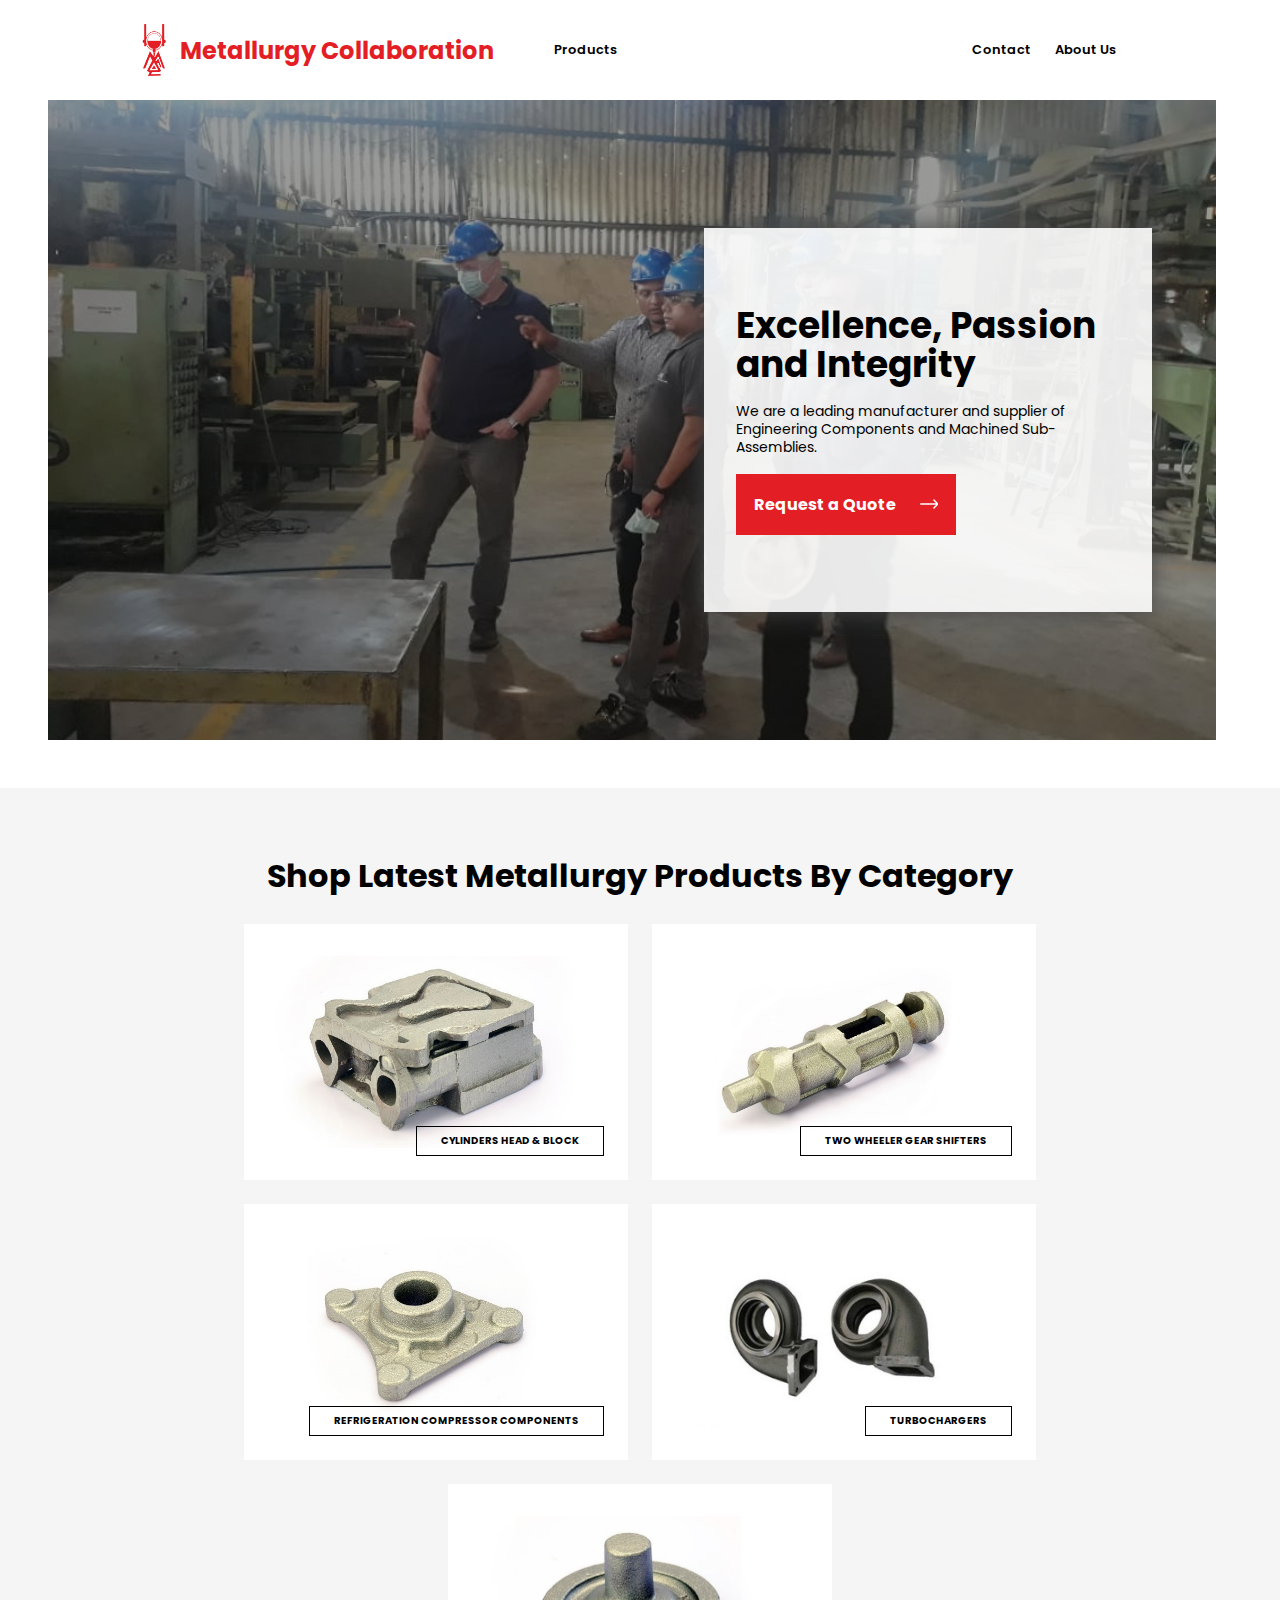
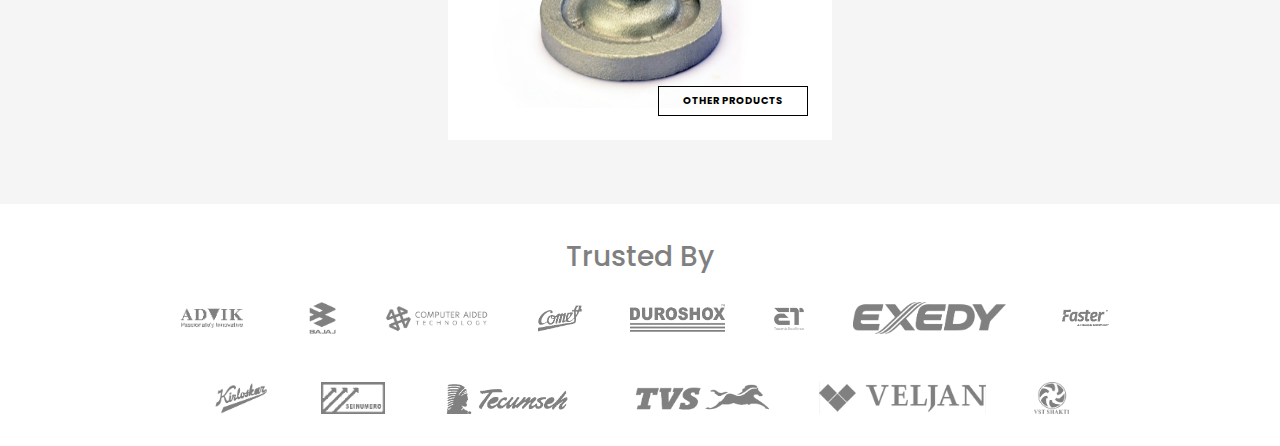
<file: index.html>
<!DOCTYPE html>
<html lang="en">
<head>
    <meta charset="UTF-8">
    <meta name="viewport"
          content="width=device-width, user-scalable=no, initial-scale=1.0, maximum-scale=1.0, minimum-scale=1.0">
    <meta http-equiv="X-UA-Compatible" content="ie=edge">
    <title>Metallurgy Collaboration - Kolhapur, India</title>

    <link rel="stylesheet" href="style.css">
    <link rel="stylesheet" href="main.css">
    <link rel="icon" href="./images/logo.png">

    <script src="script.js" defer></script>
</head>
<body>
    <div id="navbar">
        <div id="navbar-left">
            <a href="./">
                <img src="./images/logo.png" alt="">
                <h1>Metallurgy Collaboration</h1>
            </a>
            <div class="navbar-break"></div>
            <a href="./products/">Products</a>
        </div>
        <div id="navbar-right">
            <a href="./contact/">Contact</a>
            <a href="./about/">About Us</a>
            <div class="navbar-break"></div>
            <!--<a href="./cart/">
                <img src="./icons/cart.svg" alt="">
            </a>
            <a href="./login/">
                <img src="./icons/user.svg" alt="">
            </a>-->
        </div>
    </div>
    <div id="main-container">
        <div>
            <h1>Excellence, Passion and Integrity</h1>
            <p>We are a leading manufacturer and supplier of Engineering Components and Machined Sub-Assemblies.</p>
            <a href="./contact/" id="request-quote-btn">
                <p>Request a Quote</p>
                <img src="./icons/arrow-right.svg" alt="">
            </a>
        </div>
        <div id="main-container-bgs"></div>
    </div>
    <div id="products">
        <h1>Shop Latest Metallurgy Products By Category</h1>
        <div id="products-categories"></div>
    </div>
    <div id="companies">
        <h1>Trusted By</h1>
        <div id="companies-list"></div>
    </div>
</body>
</html>
</file>
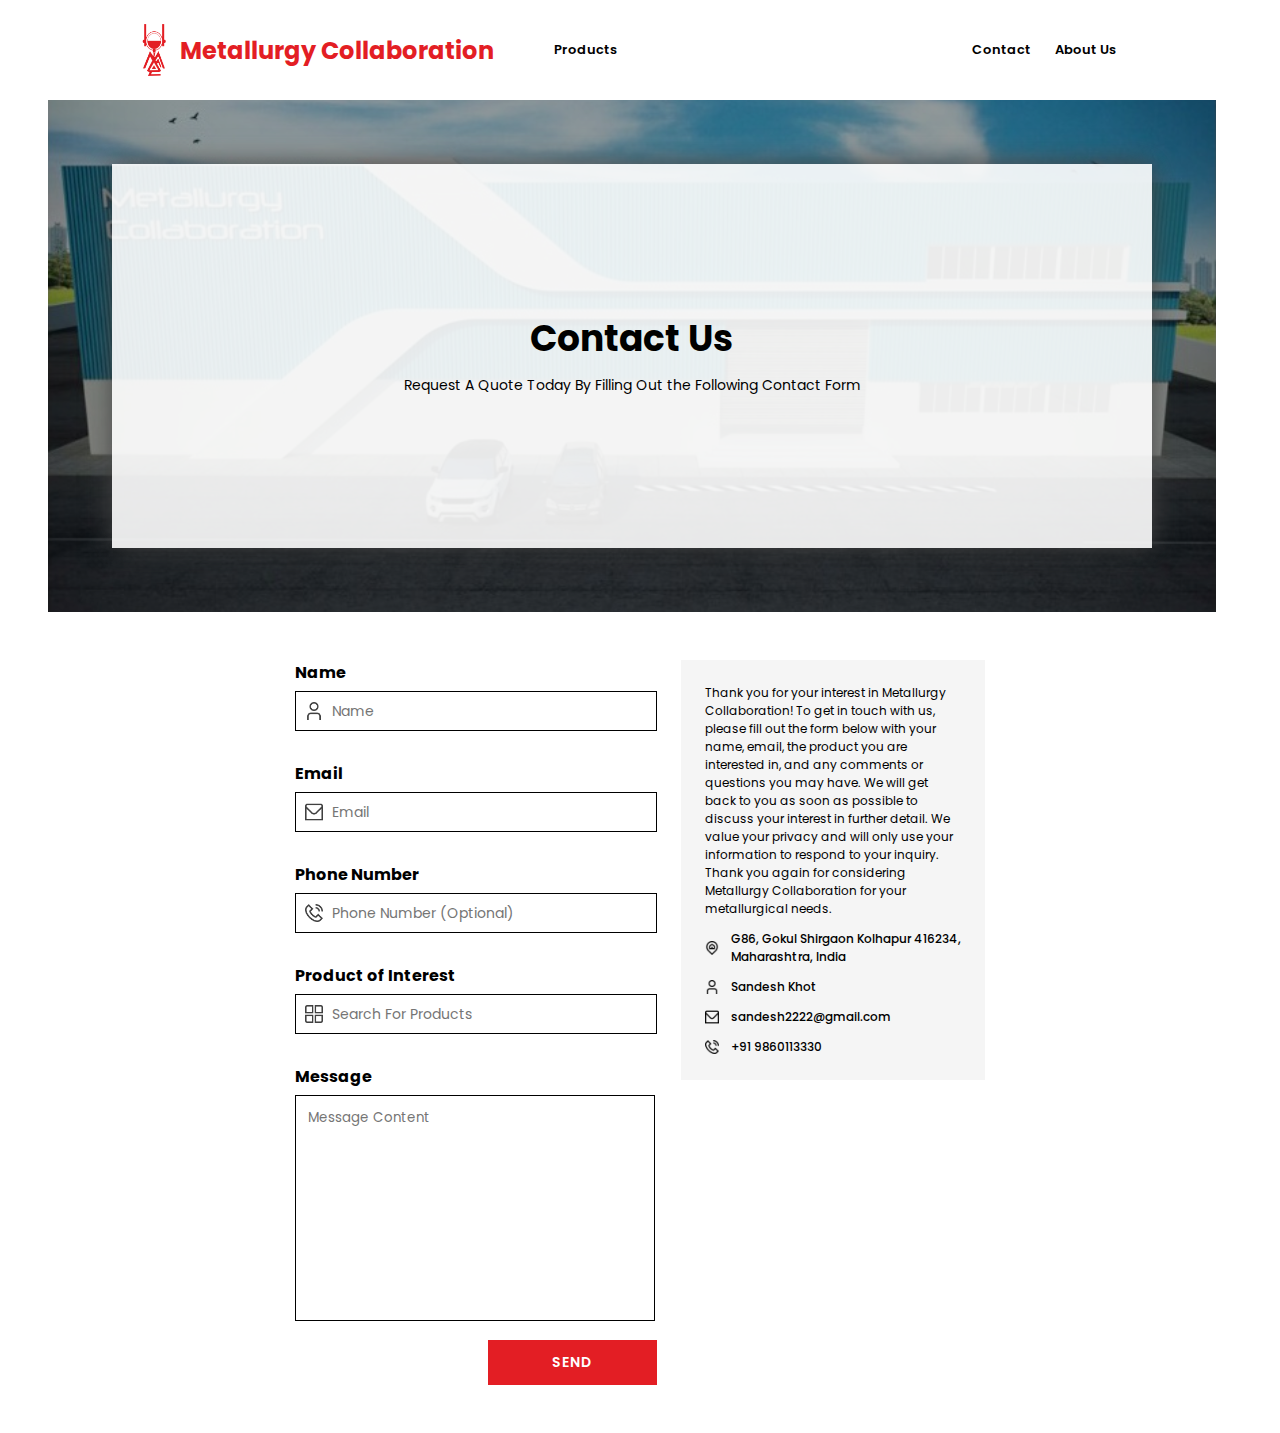
<file: contact/index.html>
<!doctype html>
<html lang="en">
<head>
    <meta charset="UTF-8">
    <meta name="viewport"
          content="width=device-width, user-scalable=no, initial-scale=1.0, maximum-scale=1.0, minimum-scale=1.0">
    <meta http-equiv="X-UA-Compatible" content="ie=edge">
    <title>Contact | Metallurgy Collaboration</title>

    <link rel="stylesheet" href="style.css">
    <link rel="stylesheet" href="../main.css">
    <link rel="icon" href="../images/logo.png">

    <script src="script.js" defer></script>
</head>
<body>
    <div id="navbar">
        <div id="navbar-left">
            <a href="../">
                <img src="../images/logo.png" alt="">
                <h1>Metallurgy Collaboration</h1>
            </a>
            <div class="navbar-break"></div>
            <a href="../products">Products</a>
        </div>
        <div id="navbar-right">
            <a href="">Contact</a>
            <a href="../about/">About Us</a>
            <div class="navbar-break"></div>
            <!--<a href="./cart/">
                <img src="./icons/cart.svg" alt="">
            </a>
            <a href="./login/">
                <img src="./icons/user.svg" alt="">
            </a>-->
        </div>
    </div>
    <div id="main-container">
        <div>
            <h1>Contact Us</h1>
            <p>Request A Quote Today By Filling Out the Following Contact Form</p>
        </div>
    </div>
    <div id="contact">
        <div id="contact-form">
            <h1>Name</h1>
            <div class="input">
                <img src="./icons/user.png" alt="Something is wrong.">
                <input type="text" placeholder="Name" id="name-input">
            </div>
            <h1>Email</h1>
            <div class="input">
                <img src="./icons/envelope.png" alt="Something is wrong.">
                <input type="text" placeholder="Email" id="email-input">
            </div>
            <h1>Phone Number</h1>
            <div class="input">
                <img src="./icons/phone.png" alt="Something is wrong.">
                <input type="text" placeholder="Phone Number (Optional)" id="phone-input">
            </div>
            <h1>Product of Interest</h1>
            <div class="input-with-btn input-dropdown" id="products-dropdown">
                <img src="./icons/products.png" alt="Something is wrong.">
                <input type="text" placeholder="Search For Products" id="products-search-input">
                <button onclick="search()"><img src="./icons/search.png" alt="Search"></button>
                <div id="products-dropdown-list"></div>
            </div>
            <h1>Message</h1>
            <textarea name="" id="message" cols="30" rows="10" class="large-input" placeholder="Message Content"></textarea>
            <button onclick="sendEmail()">Send</button>
        </div>
        <div id="instructions">
            <p>Thank you for your interest in Metallurgy Collaboration! To get in touch with us, please fill out the form below with your name, email, the product you are interested in, and any comments or questions you may have. We will get back to you as soon as possible to discuss your interest in further detail. We value your privacy and will only use your information to respond to your inquiry. Thank you again for considering Metallurgy Collaboration for your metallurgical needs.</p>
            <div class="instructions-information">
                <img src="./icons/home.png" alt="Bro Moment">
                <p>G86, Gokul Shirgaon Kolhapur 416234, Maharashtra, India</p>
            </div>
            <div class="instructions-information">
                <img src="./icons/user.png" alt="Bro Moment">
                <p>Sandesh Khot</p>
            </div>
            <div class="instructions-information">
                <img src="./icons/envelope.png" alt="Bro Moment">
                <p>sandesh2222@gmail.com</p>
            </div>
            <div class="instructions-information">
                <img src="./icons/phone.png" alt="Bro Moment">
                <p>+91 9860113330</p>
            </div>
        </div>
    </div>
    <div id="send-modal">
        <div>
            <img src="./icons/check.png" alt="">
        </div>
        <p>Email Sent. Please Allow 3 Business Days For Response.</p>
    </div>
</body>
</html>
</file>
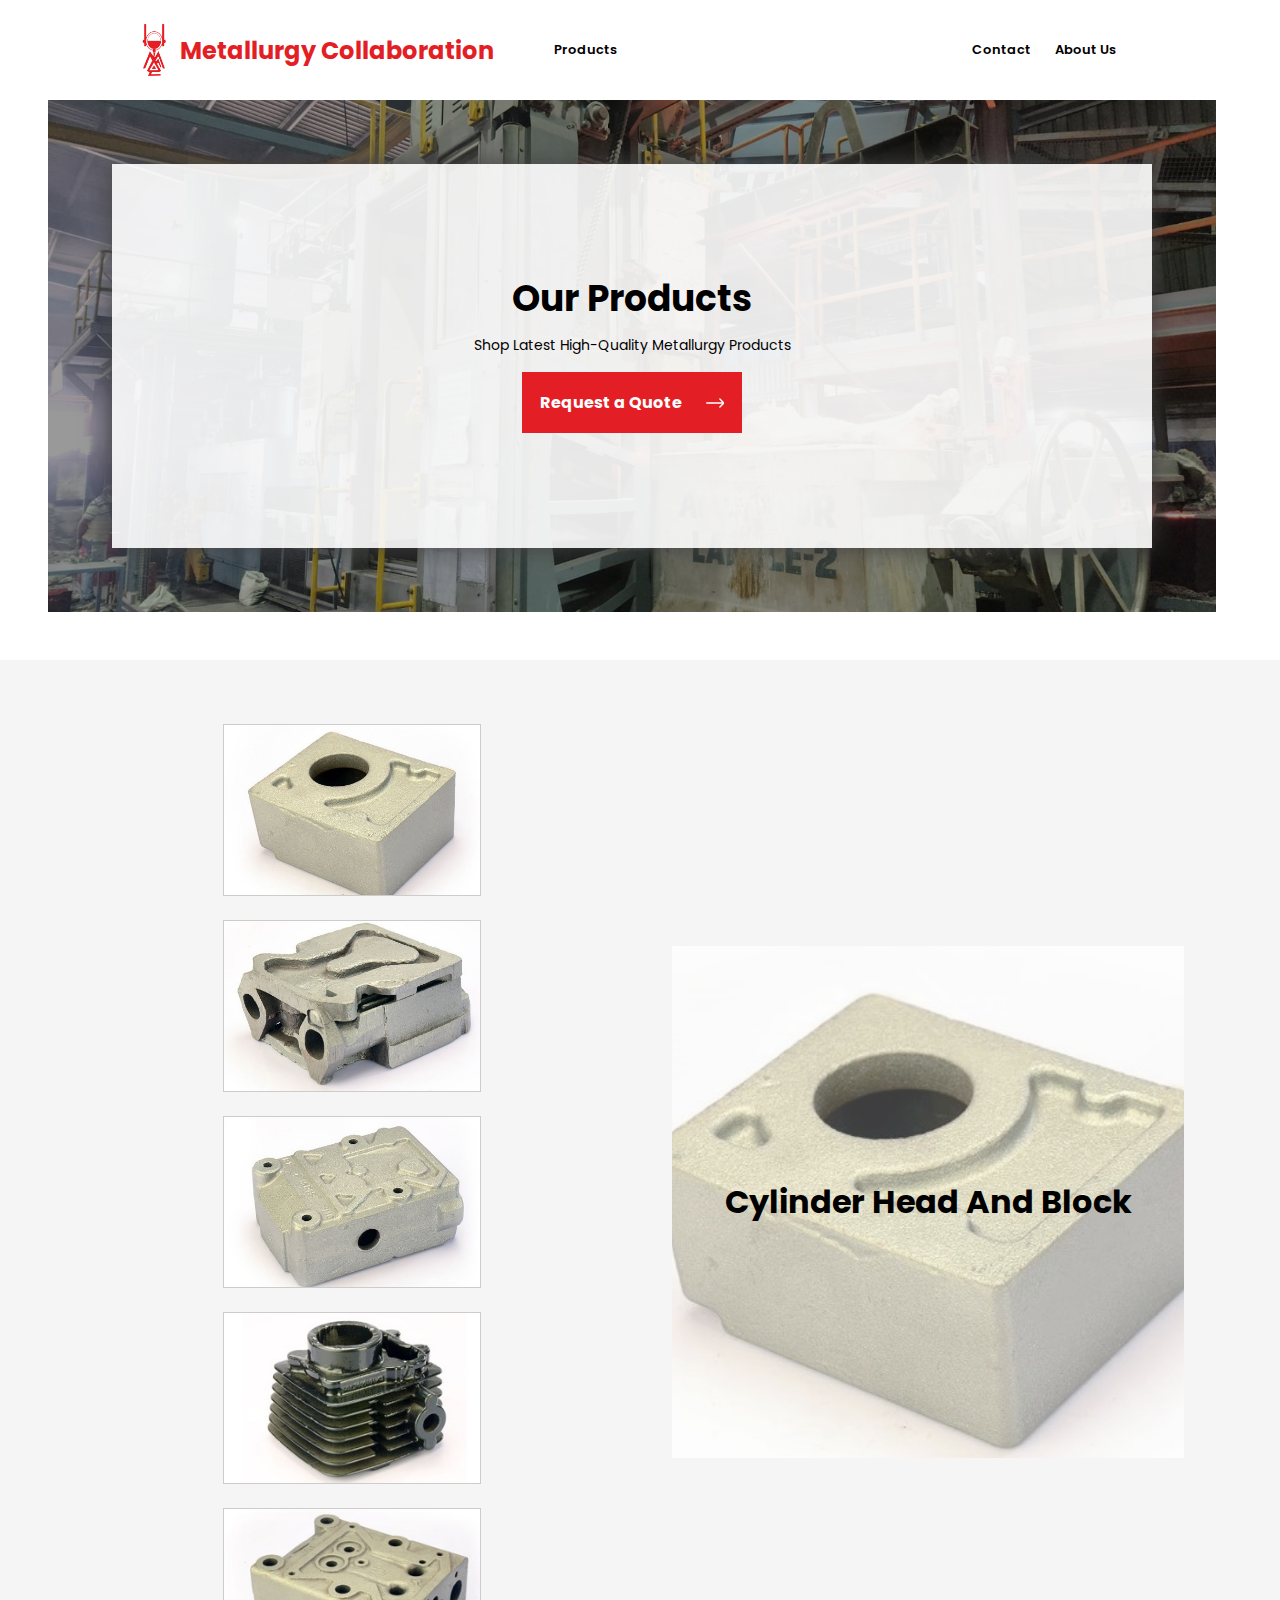
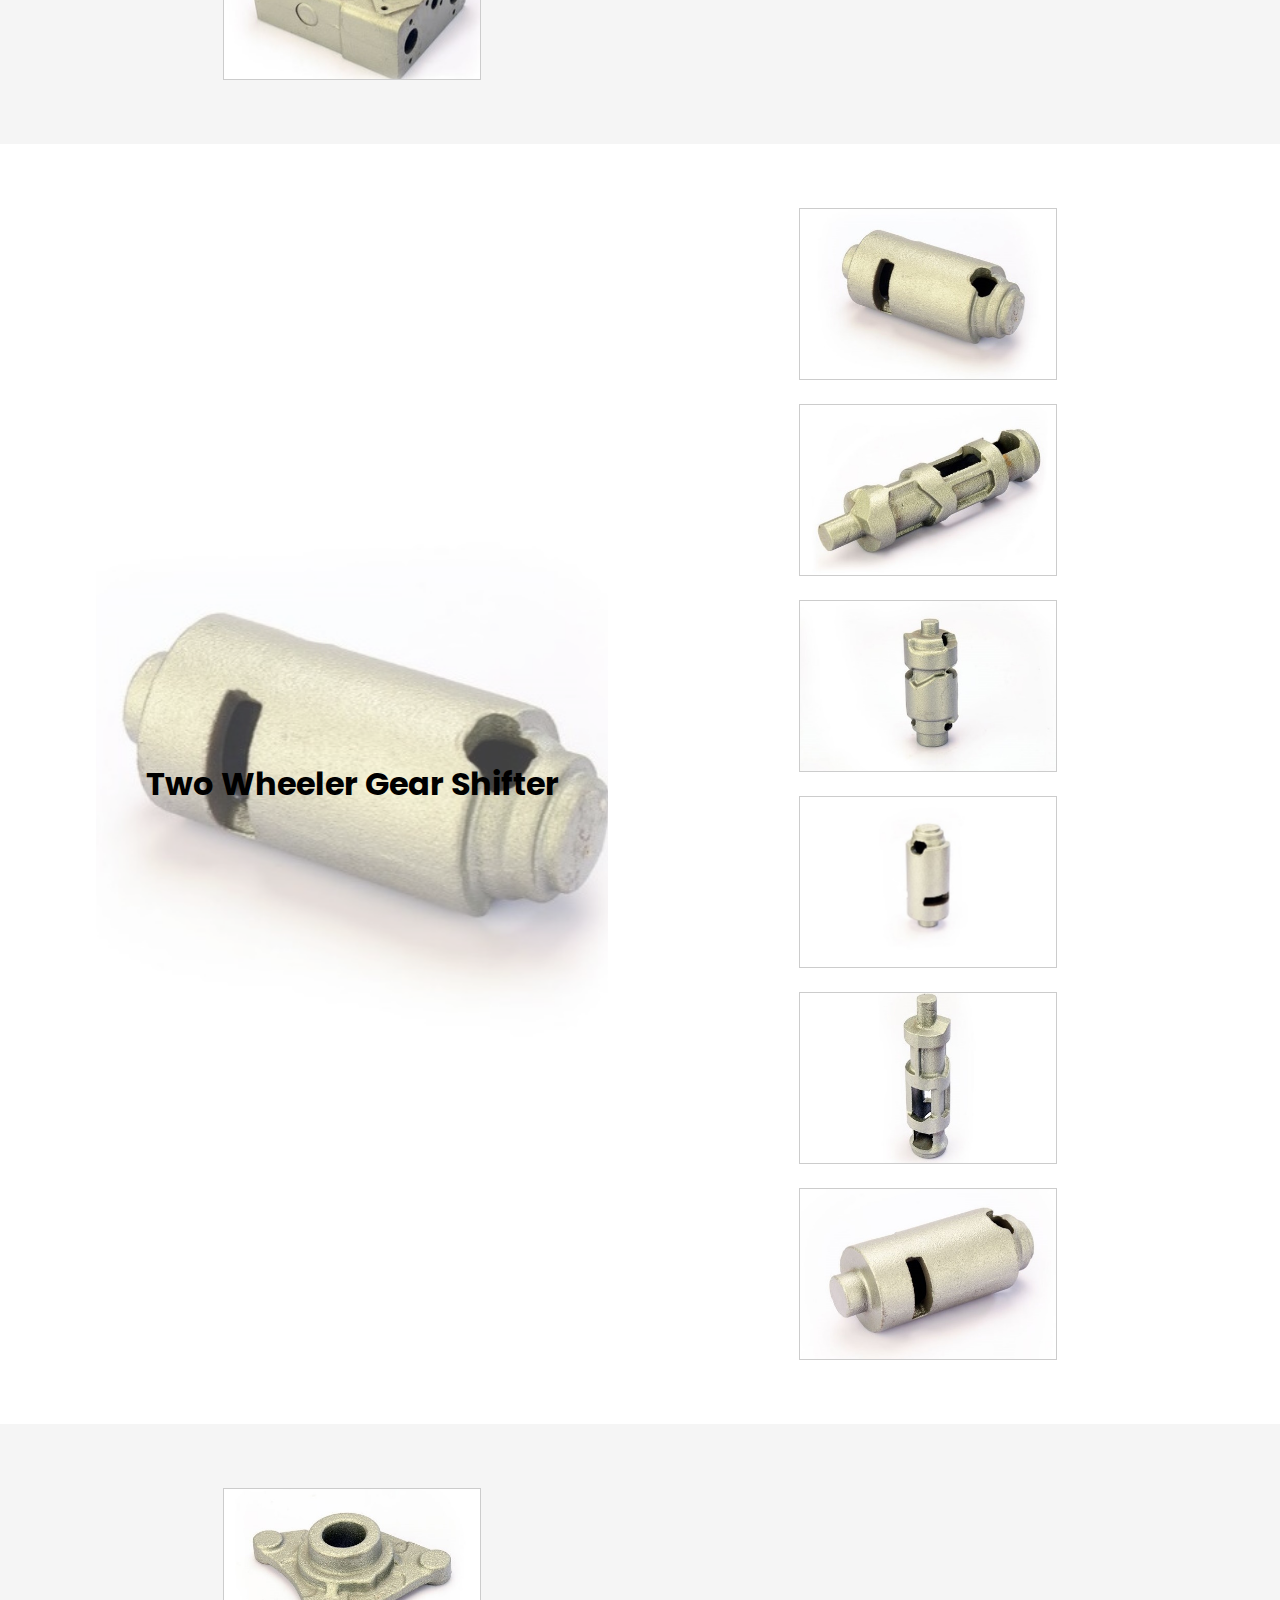
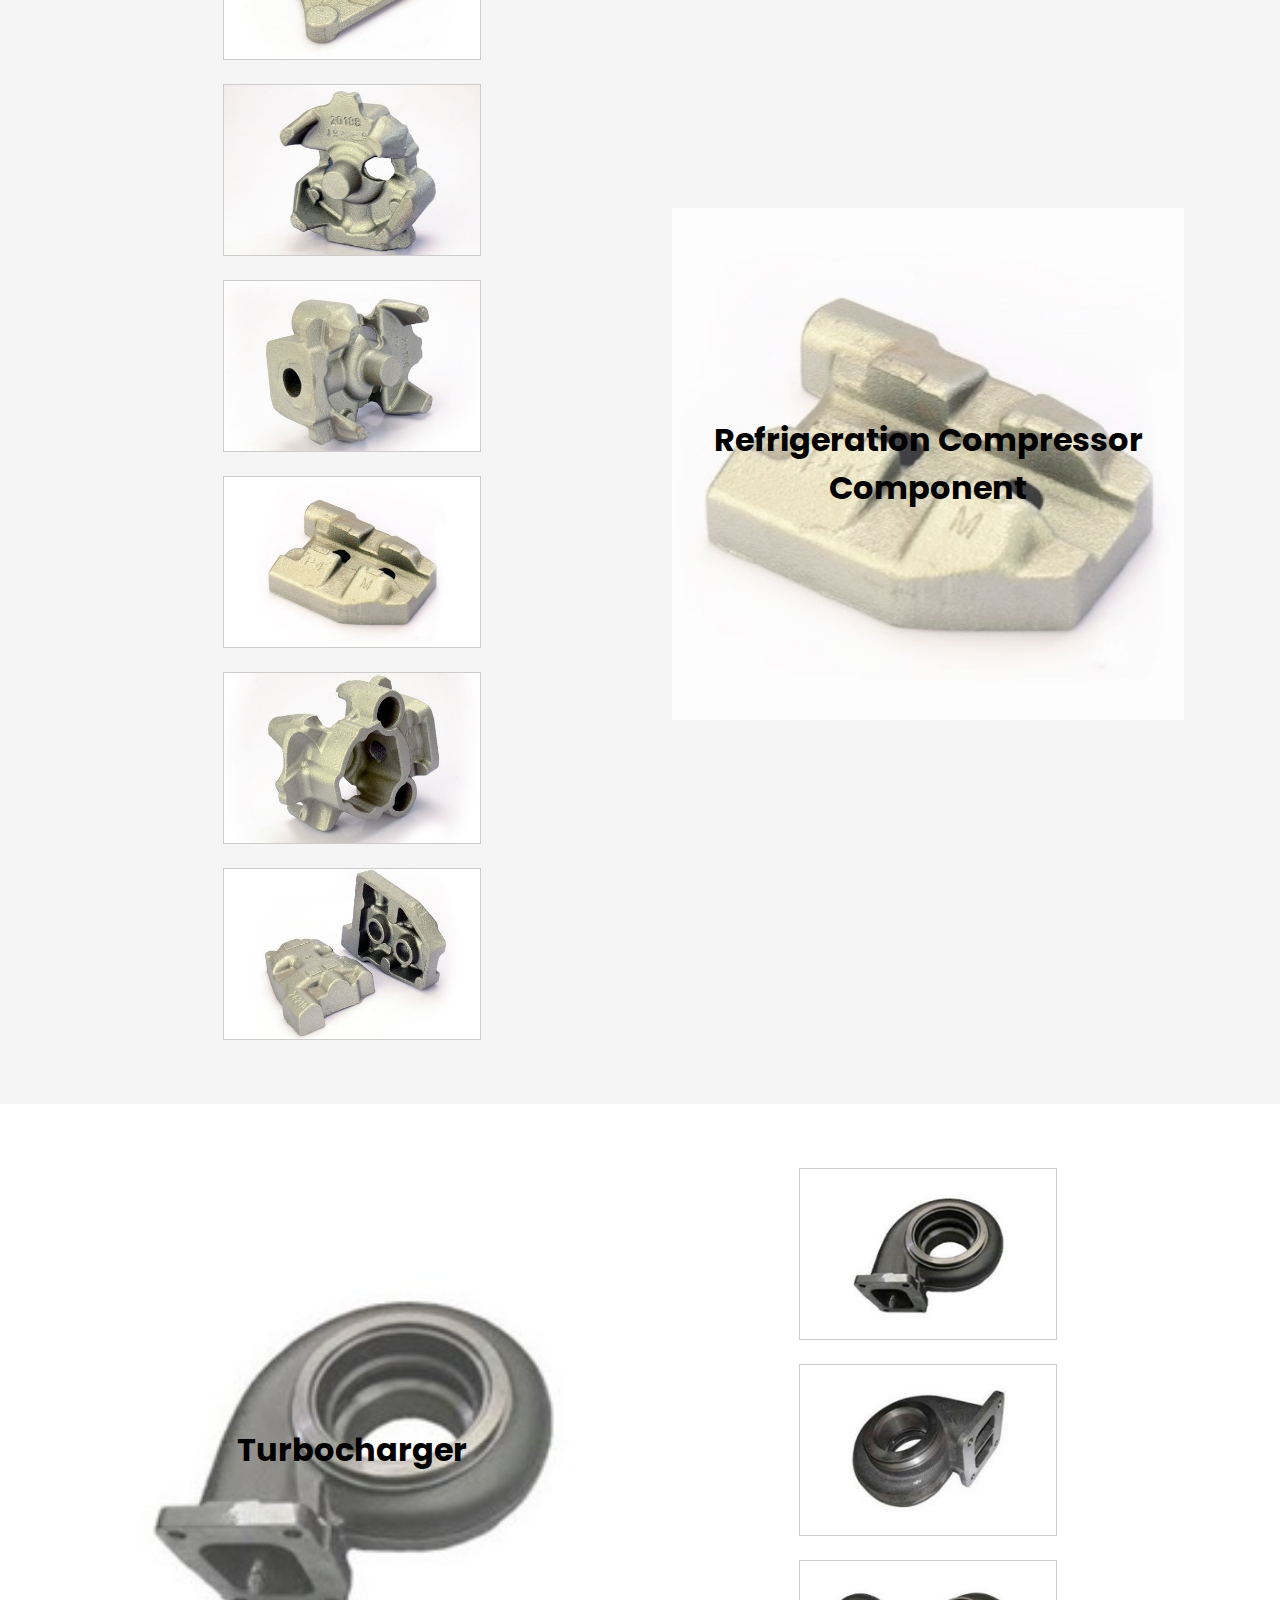
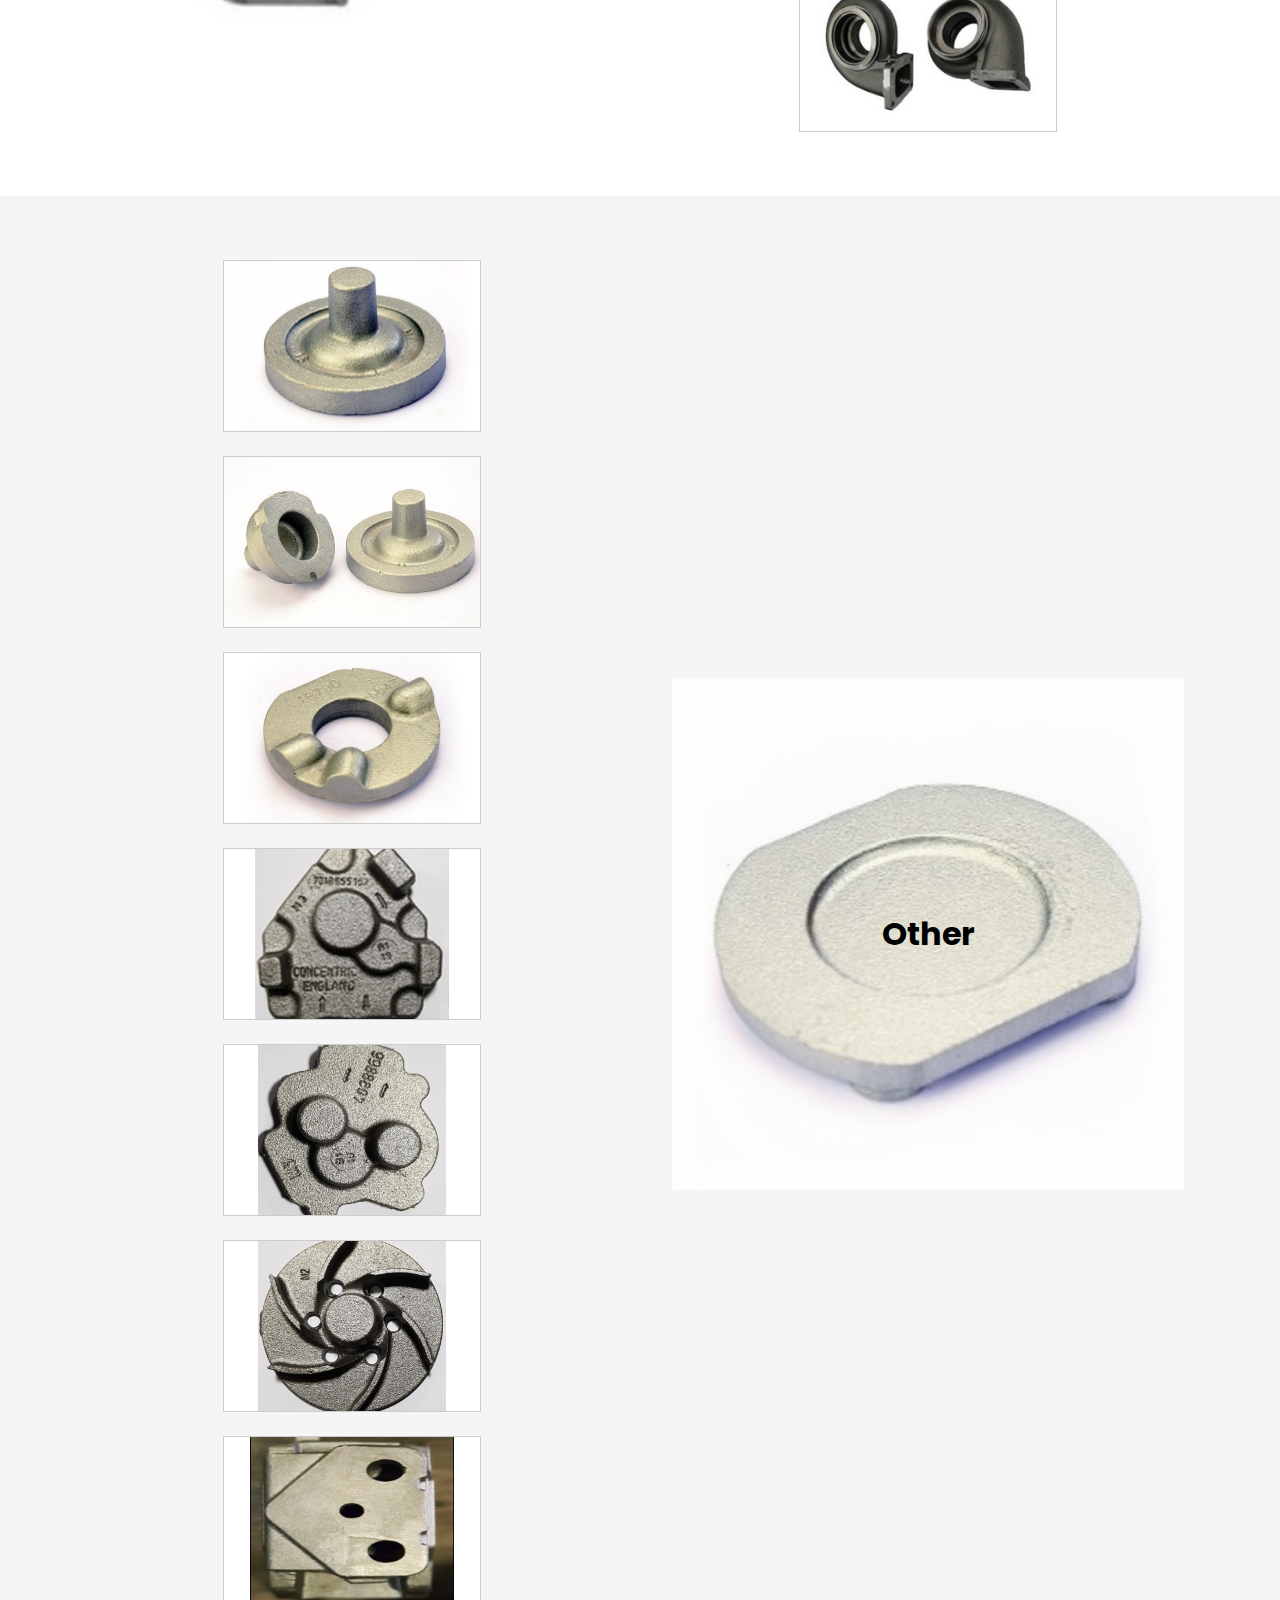
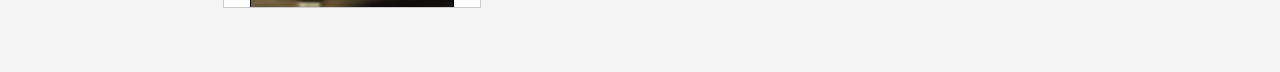
<file: products/index.html>
<!doctype html>
<html lang="en">
<head>
    <meta charset="UTF-8">
    <meta name="viewport"
          content="width=device-width, user-scalable=no, initial-scale=1.0, maximum-scale=1.0, minimum-scale=1.0">
    <meta http-equiv="X-UA-Compatible" content="ie=edge">
    <title>Products | Metallurgy Collaboration</title>

    <link rel="stylesheet" href="style.css">
    <link rel="stylesheet" href="../main.css">
    <link rel="icon" href="../images/logo.png">

    <script src="script.js" defer></script>
</head>
<body>
    <div id="navbar">
        <div id="navbar-left">
            <a href="../">
                <img src="../images/logo.png" alt="">
                <h1>Metallurgy Collaboration</h1>
            </a>
            <div class="navbar-break"></div>
            <a href="">Products</a>
        </div>
        <div id="navbar-right">
            <a href="../contact/">Contact</a>
            <a href="../about/">About Us</a>
            <div class="navbar-break"></div>
            <!--<a href="./cart/">
                <img src="./icons/cart.svg" alt="">
            </a>
            <a href="./login/">
                <img src="./icons/user.svg" alt="">
            </a>-->
        </div>
    </div>
    <div id="main-container">
        <div>
            <h1>Our Products</h1>
            <p>Shop Latest High-Quality Metallurgy Products</p>
            <a href="../contact/" id="request-quote-btn">
                <p>Request a Quote</p>
                <img src="../icons/arrow-right.svg" alt="">
            </a>
        </div>
    </div>
    <div id="products"></div>
</body>
</html>
</file>
<file: style.css>
#main-container{
    width:calc(100vw - 240px);
    height:512px;
    margin: 0 48px 48px;
    padding:64px;
    display:flex;
    flex-direction:row;
    align-items:center;
    justify-content:flex-end;
    position:relative;
}

#main-container > div:first-of-type{
    width:384px;
    height:320px;
    padding:32px;
    background:rgba(255, 255, 255, 0.9);
    display:flex;
    flex-direction:column;
    align-items:flex-start;
    justify-content:center;
    box-shadow:0 0 24px 0 #444;
    position:absolute;
    z-index:1;
    gap:18px;
}

#main-container > div:first-of-type > h1{
    margin:0;
    font-size:36px;
    line-height:39px;
}

#main-container > div:first-of-type > p{
    margin:0;
    font-size:14px;
    line-height:18px;

}

#request-quote-btn{
    display:flex;
    flex-direction:row;
    align-items:center;
    justify-content:flex-start;
    padding:18px;
    gap:24px;
    background:var(--accent-color);
    text-decoration:none;
    cursor:pointer;
}

#request-quote-btn > p{
    margin:0;
    color:white;
    font-weight:700;
}

#request-quote-btn > img{
    height:18px;
    filter:invert(1);
}

#companies{
    background:white;
    width:calc(100vw - 256px);
    padding:32px 128px;
    display:flex;
    flex-direction:column;
    align-items:center;
    justify-content:center;
    gap:24px;
}

#companies > h1{
    margin:0;
    color:gray;
    font-size:28px;
    font-weight:500;
    text-align:center;
}

#companies-list{
    display:flex;
    flex-direction:row;
    align-items:flex-start;
    justify-content:center;
    flex-wrap:wrap;
    gap:48px;
}

#companies-list > img {
    height:32px;
    filter:contrast(0);
    transition-duration:250ms;
}

#companies-list > img:hover{
    filter:contrast(1)
}

#main-container > div:last-of-type{
    position:absolute;
    top:0;
    left:0;
    width:100%;
    height:100%;
}

.main-container-bg{
    width:100%;
    height:100%;
    position:absolute;
    transition-duration:1000ms;
}

.main-container-bg.active-container-bg{
    visibility:visible;
    opacity:1;
}

.main-container-bg:not(.active-container-bg){
    visibility:hidden;
    opacity:0;
}

#products{
    background:var(--light-accent);
    padding:64px 0;
    display:flex;
    flex-direction:column;
    align-items:center;
    justify-content:center;
    gap:24px;
}

#products > h1{
    margin:0;
    font-size:32px;
    text-align:center;
}

#products-categories{
    display:flex;
    flex-direction:row;
    align-items:center;
    justify-content:center;
    gap:24px;
    width:calc(100vw - 240px);
    flex-wrap:wrap;
}

.product{
    height:256px;
    width:384px;
    display:flex;
    flex-direction:row;
    align-items:center;
    justify-content:flex-start;
    background:white;
    overflow:hidden;
    position:relative;
}

.product > div:first-of-type{
    display:flex;
    flex-direction:row;
    align-items:center;
    justify-content:center;
    height:256px;
    width:100%;
}

.product *{
    transition-duration:250ms;
}

.product > div:first-of-type > img{
    height:192px;
}

.product:hover > div:first-of-type > img{
    height:128px;
}

.product > div:nth-of-type(2){
    width:0;
    opacity:0;
    visibility:hidden;
    text-align:left;
    padding:12px;
    display:flex;
    flex-direction:column;
    align-items:flex-start;
    gap:6px;
}

.product > div:nth-of-type(2) > h1{
    font-size:14px;
    text-align:left;
    margin:0;
}

.product > div:nth-of-type(2) > p{
    font-size:11px;
    margin:0;
}

.product > div:nth-of-type(2) > a{
    font-size:12px;
    margin:0;
    width:100%;
    background:var(--accent-color);
    padding:8px 0;
    color:white;
    font-weight:600;
    text-decoration:none;
}

.product > p{
    position:absolute;
    bottom:24px;
    right:24px;
    text-transform:uppercase;
    font-weight:700;
    color:black;
    border:1px solid black;
    padding:6px 24px;
    font-size:10px;
    text-overflow:clip;
    white-space: nowrap;
    transition-duration:500ms;
    margin:0;
}

.product:hover > p{
    right:512px;
}

/*.product > h3{
    position:absolute;
    top:24px;
    left:24px;
    font-size:10px;
    margin:0;
    color:white;
    font-weight:600;
    background:var(--accent-color);
    padding:3px 6px;

}

.product:hover > h3{

}*/

.product > h3{
    display:none;
}

.product:hover > div:first-of-type{
    width:50%;
}

.product:hover > div:nth-of-type(2){
    width:calc(50% - 24px);
    visibility:visible;
    opacity:1;
}
</file>
<file: main.css>
@import url('https://fonts.googleapis.com/css2?family=Poppins:ital,wght@0,100;0,200;0,300;0,400;0,500;0,600;0,700;0,800;0,900;1,100;1,200;1,300;1,400;1,500;1,600;1,700;1,800;1,900&display=swap');

:root{
    --light-accent:#f5f5f5;
    --border-color:#ccc;
    --accent-color:#E31E24;
}

body{
    margin:0;
    width:100vw;
    height:100vh;
    overflow-x:hidden;
}

body * {
    font-family:"Poppins", sans-serif;
    display:flex;
    flex-direction:column;
    align-items:center;
}

#navbar{
    display:flex;
    flex-direction:row;
    justify-content:space-between;;
    align-items:center;
    width:calc(100vw - 256px);
    padding:24px 128px;
}

#navbar > div{
    display:flex;
    flex-direction:row;
    align-items:center;
    justify-content:center;
    gap:24px;
}

#navbar-left > a > img{
    height:52px;
}

#navbar-left > a > h1{
    font-size:24px;
    margin: 0;
    color:var(--accent-color);
}

.navbar-break{
    margin:0 6px;
}

#navbar > div > a{
    font-size:13px;
    margin:0;
    color:black;
    font-weight:600;
    text-decoration:none;
    display:flex;
    flex-direction:row;
    align-items:center;
    justify-content:flex-start;
}

#navbar-right > a > img{
    height:18px;
}
</file>
<file: contact/style.css>
#main-container{
    background:url("../images/Unit.jpg"), #999;
    background-blend-mode:multiply;
    background-size:cover;
    background-position:center;
    width:calc(100vw - 240px);
    height:384px;
    margin: 0 48px 48px;
    padding:64px;
    display:flex;
    flex-direction:row;
    align-items:center;
    justify-content:flex-end;
}

#main-container > div{
    width:calc(100% - 64px);
    height:256px;
    padding:64px;
    background:rgba(255, 255, 255, 0.9);
    display:flex;
    flex-direction:column;
    align-items:center;
    text-align:center;
    justify-content:center;
    box-shadow:0 0 24px 0 #444;
    gap:18px;
}

#main-container > div > h1{
    margin:0;
    font-size:36px;
    line-height:39px;
}

#main-container > div > p{
    margin:0;
    font-size:14px;
    line-height:18px;

}

#request-quote-btn{
    display:flex;
    flex-direction:row;
    align-items:center;
    justify-content:flex-start;
    padding:18px;
    gap:24px;
    background:var(--accent-color);
    text-decoration:none;
    cursor:pointer;
}

#request-quote-btn > p{
    margin:0;
    color:white;
    font-weight:700;
}

#request-quote-btn > img{
    height:18px;
    filter:invert(1);
}

#contact{
    display:flex;
    flex-direction:row;
    align-items:flex-start;
    justify-content:center;
    gap:24px;
}

#instructions{
    width:256px;
    font-size:12px;
    background:var(--light-accent);
    padding:24px;
}

#instructions > p{
    font-size:12px;
    margin:0;
}

.instructions-information{
    display:flex;
    flex-direction:row;
    align-items:center;
    justify-content:flex-start;
    gap:12px;
    width:100%;
    margin-top:12px;
}

.instructions-information > img{
    height:14px;
}

.instructions-information > p{
    margin:0;
    font-size:12px;
    font-weight:500;
}

#contact-form{
    display:flex;
    flex-direction:column;
    align-items:flex-start;
    justify-content:flex-start;
    text-align:left;
    position:relative;
    padding-bottom:64px;
    gap:6px;
}

#contact-form > h1{
    font-size:16px;
    margin:0;
}

.input, .input-with-btn{
    border:1px solid black;
    position:relative;
    display:flex;
    flex-direction:row;
    align-items:center;
    justify-content:center;
    margin-bottom:24px;
    width:calc(50vw - 280px);
}

.input > img, .input-with-btn > img{
    position:absolute;
    left:9px;
    height:18px;
    filter:invert(0.25);
}

.input > input{
    height:36px;
    width:calc(50vw - 280px);
    padding-left:36px;
    outline:none;
    font-size:14px;
    border:none;
    outline:none;
}

.input-with-btn > input{
    height:36px;
    width:calc(50vw - 316px);
    padding-left:36px;
    padding-right:36px;
    outline:none;
    font-size:14px;
    outline:none;
    border:none;
}

.input-with-btn > input:focus ~ button > img{
    opacity:1;
    visibility:visible;
}

.input-with-btn > button{
    position:absolute;
    right:0;
    height:36px;
    width:36px;
    display:flex;
    flex-direction:row;
    align-items:center;
    justify-content:center;
    background:none;
    border:none;
    outline:none;
}

.input-with-btn > button > img{
    height:18px;
    filter:invert(0.25);
    transition-duration:250ms;
    opacity:0;
    visibility:hidden;
    cursor:pointer;
}

.input-dropdown{
    position:relative;
    transition-duration:250ms;
}

.active-dropdown{
    margin-bottom:268px;
}

.input-dropdown > div{
    position:absolute;
    left:-1px;
    top:38px;
    width:calc(100% - 48px);
    padding:0 24px;
    height:0;
    border:1px solid black;
    overflow-y:scroll;
    overflow-x:hidden;
    visibility:hidden;
    opacity:0;
}

#products-dropdown-list{
    display:flex;
    flex-direction:row;
    align-items:flex-start;
    justify-content:flex-start;
    flex-wrap:wrap;
    gap:12px;
}

#products-dropdown-list > div{
    padding:6px;
    display:flex;
    flex-direction:row;
    align-items:center;
    justify-content:center;
    gap:6px;
    cursor:pointer;
    position:relative;
}

#products-dropdown-list > div.dropdown-not-selected{
    border:1px solid gray;
}

#products-dropdown-list > div:not(dropdown-not-selected){
    border:1px solid black;
}

#products-dropdown-list > div > div{
    background:black;
    display:flex;
    flex-direction:row;
    align-items:center;
    justify-content:center;
    width:18px;
    height:18px;
    transition-duration:250ms;
    position:absolute;
    right:-9px;
    top:-9px;
}

#products-dropdown-list > div > div > img{
    filter:invert(1);
    height:12px;
}

#products-dropdown-list > div:not(.dropdown-selected) > div{
    opacity:0;
    visibility:hidden;
}

#products-dropdown-list > div.dropdown-selected > div{
    opacity:1;
    visibility:visible;
}

#products-dropdown-list > div > img{
    height:48px;
}

#products-dropdown-list > div.dropdown-not-selected > img{
    filter: grayscale(1);
}

#products-dropdown-list > div > h1{
    font-size:12px;
    width:96px;
    text-align:center;
    margin:0;
    font-weight:600;
}

#products-dropdown-list > div.dropdown-not-selected > h1{
    color:gray;
}

#products-dropdown-list > div:not(dropdown-not-selected) > h1{
    color:black;
}

.active-dropdown > div{
    height:208px;
    padding:24px;
    opacity:1;
    visibility:visible;
}

#contact-form > textarea{
    width:calc(50vw - 306px);
    border:1px solid black;
    padding:12px;
    resize:none;
    outline:none;
}

#contact-form > button:last-of-type{
    padding:12px 64px;
    border:none;
    outline:none;
    background:var(--accent-color);
    color:white;
    text-transform:uppercase;
    letter-spacing:1px;
    font-weight:600;
    transition-duration:250ms;
    position:absolute;
    bottom:0;
    right:0;
    cursor:pointer;
    font-size:14px;
}

#send-modal{
    transition-duration:250ms;
    height:36px;
    padding:6px;
    background:var(--accent-color);
    color:white;
    position:sticky;
    bottom:12px;
    left:12px;
    display:flex;
    flex-direction:row;
    align-items:center;
    justify-content:flex-start;
    align-self:flex-start;
    width:512px;
    border-radius:24px;
    gap:12px;
}

#send-modal.active-modal{
    visibility:visible;
    opacity:1;
}

#send-modal:not(.active-modal){
    opacity:0;
    visibility:hidden;
}

#send-modal > div{
    height:36px;
    width:36px;
    border-radius:18px;
    display:flex;
    flex-direction:row;
    align-items:center;
    justify-content:center;
    background:white;
}

#send-modal > div > img{
    height:18px;
}

#send-modal > p{
    font-size:16px;
    font-weight:600;
    margin: 0 12px 0 0;
}
</file>
<file: products/style.css>
#main-container{
    background:url("../images/machinery.jpeg"), #999;
    background-blend-mode:multiply;
    background-size:cover;
    background-position:center;
    width:calc(100vw - 240px);
    height:384px;
    margin: 0 48px 48px;
    padding:64px;
    display:flex;
    flex-direction:row;
    align-items:center;
    justify-content:flex-end;
}

#main-container > div{
    width:calc(100% - 64px);
    height:256px;
    padding:64px;
    background:rgba(255, 255, 255, 0.9);
    display:flex;
    flex-direction:column;
    align-items:center;
    text-align:center;
    justify-content:center;
    box-shadow:0 0 24px 0 #444;
    gap:18px;
}

#main-container > div > h1{
    margin:0;
    font-size:36px;
    line-height:39px;
}

#main-container > div > p{
    margin:0;
    font-size:14px;
    line-height:18px;

}

#request-quote-btn{
    display:flex;
    flex-direction:row;
    align-items:center;
    justify-content:flex-start;
    padding:18px;
    gap:24px;
    background:var(--accent-color);
    text-decoration:none;
    cursor:pointer;
}

#request-quote-btn > p{
    margin:0;
    color:white;
    font-weight:700;
}

#request-quote-btn > img{
    height:18px;
    filter:invert(1);
}

.product-showcase:nth-child(even){
    background:white;
    flex-direction:row;
}

.product-showcase:nth-child(odd){
    background:var(--light-accent);
    flex-direction:row-reverse;
}

.product-showcase{
    padding:64px 0;
    width:100%;
    display:flex;
    align-items:center;
    justify-content:center;
    gap:5vw;
}

.product-showcase > div{
    width:40vw;
    display:flex;
    position:relative;
    flex-direction:row;
    align-items:center;
    justify-content:center;
    text-align:center;
    gap:24px;
}

.product-showcase > div:first-of-type{
    height:512px;
}

.product-showcase > div:first-of-type > div:first-of-type{
    position:absolute;
    top:0;
    left:0;
    width:100%;
    height:100%;
    background-size:cover;
    background-position:center;
    opacity:0.75;
}

.product-showcase > div:first-of-type > div:last-of-type{
    position:absolute;
    z-index:1;
}

.product-showcase > div:last-of-type{
    display:flex;
    flex-direction:row;
    align-items:center;
    justify-content:center;
    flex-wrap:wrap;
    gap:24px;
}

.product-showcase > div:last-of-type > div{
    height:170px;
    width:256px;
    position:relative;
    background:white;
    border:1px solid var(--border-color);
    display:flex;
    flex-direction:column;
    align-items:center;
    justify-content:center;
    overflow:hidden;
}

.product-showcase > div:last-of-type > div > img{
    position:absolute;
    transition-duration:250ms;
    height:192px;
}

.product-showcase > div:last-of-type > div:hover > img{
    height:128px;
}

.product-showcase > div:last-of-type > div:hover > div{
    visibility:visible;
    opacity:1;
}

.product-showcase > div:last-of-type > div > div{
    position:absolute;
    background:rgba(255,255,255,0.5);
    width:calc(100% - 48px);
    height:calc(100% - 48px);
    display:flex;
    flex-direction:column;
    align-items:center;
    justify-content:center;
    transition-duration:250ms;
    opacity:0;
    visibility:hidden;
    padding:24px;
    gap:12px;
}

.product-showcase > div:last-of-type > div > div > h1{
    font-size:14px;
    margin:0;
}

.product-showcase > div:last-of-type > div > div > a{
    color:white;
    background:var(--accent-color);
    border:none;
    outline:none;
    cursor:pointer;
    width:100%;
    padding:6px 0;
    font-weight:600;
    text-decoration:none;
}
</file>
